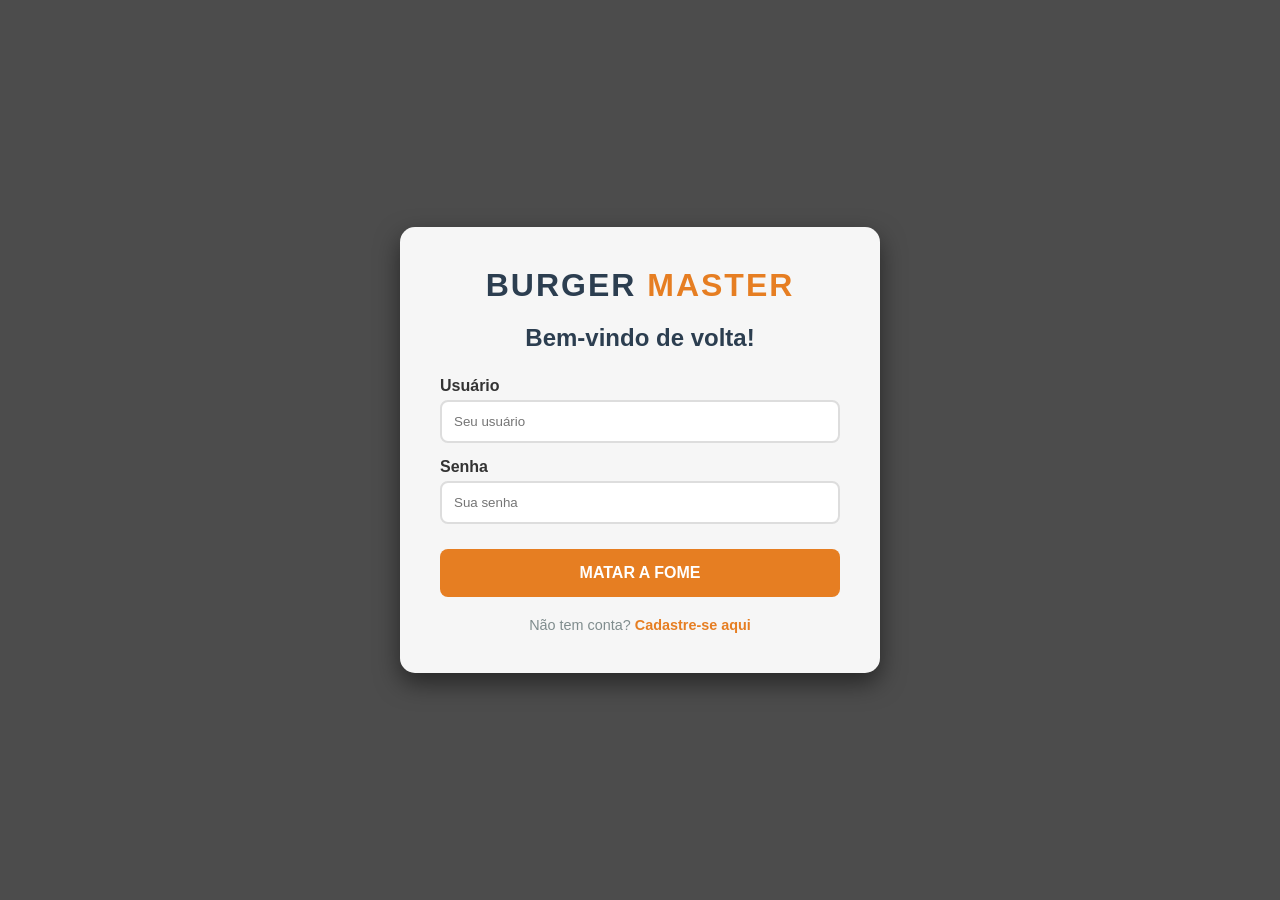
<file: templates/cadastro_login.html>
<!DOCTYPE html>
<!-- Define que o documento é HTML5 -->

<html lang="pt-br">
<!-- Define o idioma da página como português do Brasil -->

<head>
    <meta charset="UTF-8">
    <!-- Permite usar acentos e caracteres especiais -->

    <meta name="viewport" content="width=device-width, initial-scale=1.0">
    <!-- Faz o site se adaptar a telas menores (responsivo) -->

    <title>Burger Master | Login e Cadastro</title>

    <style>
        /* :root = variáveis globais de CSS (tipo "constantes") */
        :root {
            --primary-color: #e67e22; /* Cor principal (laranja) */
            --secondary-color: #2c3e50; /* Cor secundária (cinza escuro) */
            --accent-color: #f1c40f; /* Cor de destaque (amarelo) */
            --text-light: #ecf0f1; /* Cor de texto clara */
        }

        /* Estilização do corpo da página */
        body {
            font-family: 'Segoe UI', Tahoma, Geneva, Verdana, sans-serif;

            /* Fundo com imagem + camada escura por cima */
            background: linear-gradient(rgba(0,0,0,0.7), rgba(0,0,0,0.7)), 
                        url('https://images.unsplash.com/photo-1550547660-d9450f859349?ixlib=rb-1.2.1&auto=format&fit=crop&w=1350&q=80');

            background-size: cover; /* Faz a imagem cobrir toda a tela */
            background-position: center; /* Centraliza a imagem */
            background-attachment: fixed; /* Efeito de imagem parada */

            display: flex;
            justify-content: center; /* Centraliza horizontalmente */
            align-items: center; /* Centraliza verticalmente */

            min-height: 100vh; /* Altura mínima da tela inteira */
            margin: 0;
        }

        /* Caixa principal (login/cadastro) */
        .container {
            background-color: rgba(255, 255, 255, 0.95); /* Branco com leve transparência */
            padding: 40px;
            border-radius: 15px; /* Bordas arredondadas */
            box-shadow: 0 10px 25px rgba(0,0,0,0.5); /* Sombra */
            width: 100%;
            max-width: 400px; /* Limita largura */
            text-align: center;
        }

        /* Logo */
        .logo {
            font-size: 2rem;
            font-weight: bold;
            color: var(--secondary-color);
            margin-bottom: 10px;
            text-transform: uppercase; /* Tudo maiúsculo */
            letter-spacing: 2px; /* Espaço entre letras */
        }

        /* Parte destacada da logo */
        .logo span {
            color: var(--primary-color);
        }

        h2 {
            color: var(--secondary-color);
            margin-bottom: 25px;
        }

        /* Agrupamento de label + input */
        .form-group {
            margin-bottom: 15px;
            text-align: left;
        }

        label {
            display: block;
            margin-bottom: 5px;
            color: #333;
            font-weight: 600;
        }

        input {
            width: 100%;
            padding: 12px;
            border: 2px solid #ddd;
            border-radius: 8px;

            /* Faz o padding não aumentar o tamanho total */
            box-sizing: border-box;

            transition: border-color 0.3s;
        }

        /* Quando o input é clicado */
        input:focus {
            border-color: var(--primary-color);
            outline: none; /* Remove borda padrão do navegador */
        }

        button {
            width: 100%;
            padding: 15px;
            background-color: var(--primary-color);
            border: none;
            border-radius: 8px;
            color: white;
            font-size: 1rem;
            font-weight: bold;
            cursor: pointer;
            transition: background 0.3s;
            margin-top: 10px;
        }

        /* Efeito ao passar o mouse */
        button:hover {
            background-color: #d35400;
        }

        /* Link de alternância (login/cadastro) */
        .toggle-link {
            margin-top: 20px;
            display: block;
            color: #7f8c8d;
            text-decoration: none;
            font-size: 0.9rem;
        }

        .toggle-link b {
            color: var(--primary-color);
            cursor: pointer;
        }

        /* Classe que esconde elementos */
        .hidden {
            display: none;
        }
    </style>
</head>

<body>

<!-- Container principal -->
<div class="container">

    <!-- Logo -->
    <div class="logo">BURGER <span>MASTER</span></div>

    <!-- FORMULÁRIO DE LOGIN -->
    <div id="login-form">
        <h2>Bem-vindo de volta!</h2>

        <!-- Formulário (não envia pra lugar nenhum ainda) -->
        <form action="#">
            <div class="form-group">
                <label for="login-user">Usuário</label>
                <input type="text" id="login-user" placeholder="Seu usuário" required>
            </div>

            <div class="form-group">
                <label for="login-pass">Senha</label>
                <input type="password" id="login-pass" placeholder="Sua senha" required>
            </div>

            <button type="submit">MATAR A FOME</button>
        </form>

        <!-- Link que troca para cadastro -->
        <a href="#" class="toggle-link" onclick="toggleForm()">
            Não tem conta? <b>Cadastre-se aqui</b>
        </a>
    </div>

    <!-- FORMULÁRIO DE CADASTRO -->
    <div id="register-form" class="hidden">
        <!-- Começa escondido por causa da classe hidden -->

        <h2>Crie sua conta</h2>

        <form action="#">
            <div class="form-group">
                <label for="reg-name">Nome Completo</label>
                <input type="text" id="reg-name" placeholder="Como te chamamos?" required>
            </div>

            <div class="form-group">
                <label for="reg-user">Usuário</label>
                <input type="text" id="reg-user" placeholder="Escolha um @usuário" required>
            </div>

            <div class="form-group">
                <label for="reg-pass">Senha</label>
                <input type="password" id="reg-pass" placeholder="Crie uma senha forte" required>
            </div>

            <button type="submit">FAZER PARTE DO CLUBE</button>
        </form>

        <!-- Link que volta para login -->
        <a href="#" class="toggle-link" onclick="toggleForm()">
            Já é de casa? <b>Faça login</b>
        </a>
    </div>
</div>

<script>
    // Função para alternar entre login e cadastro
    function toggleForm() {

        // Seleciona os dois formulários pelo ID
        const loginForm = document.getElementById('login-form');
        const registerForm = document.getElementById('register-form');
        
        // Alterna a classe 'hidden' nos dois
        // Se estiver visível, esconde. Se estiver escondido, mostra
        loginForm.classList.toggle('hidden');
        registerForm.classList.toggle('hidden');
    }
</script>

</body>
</html>
</file>
